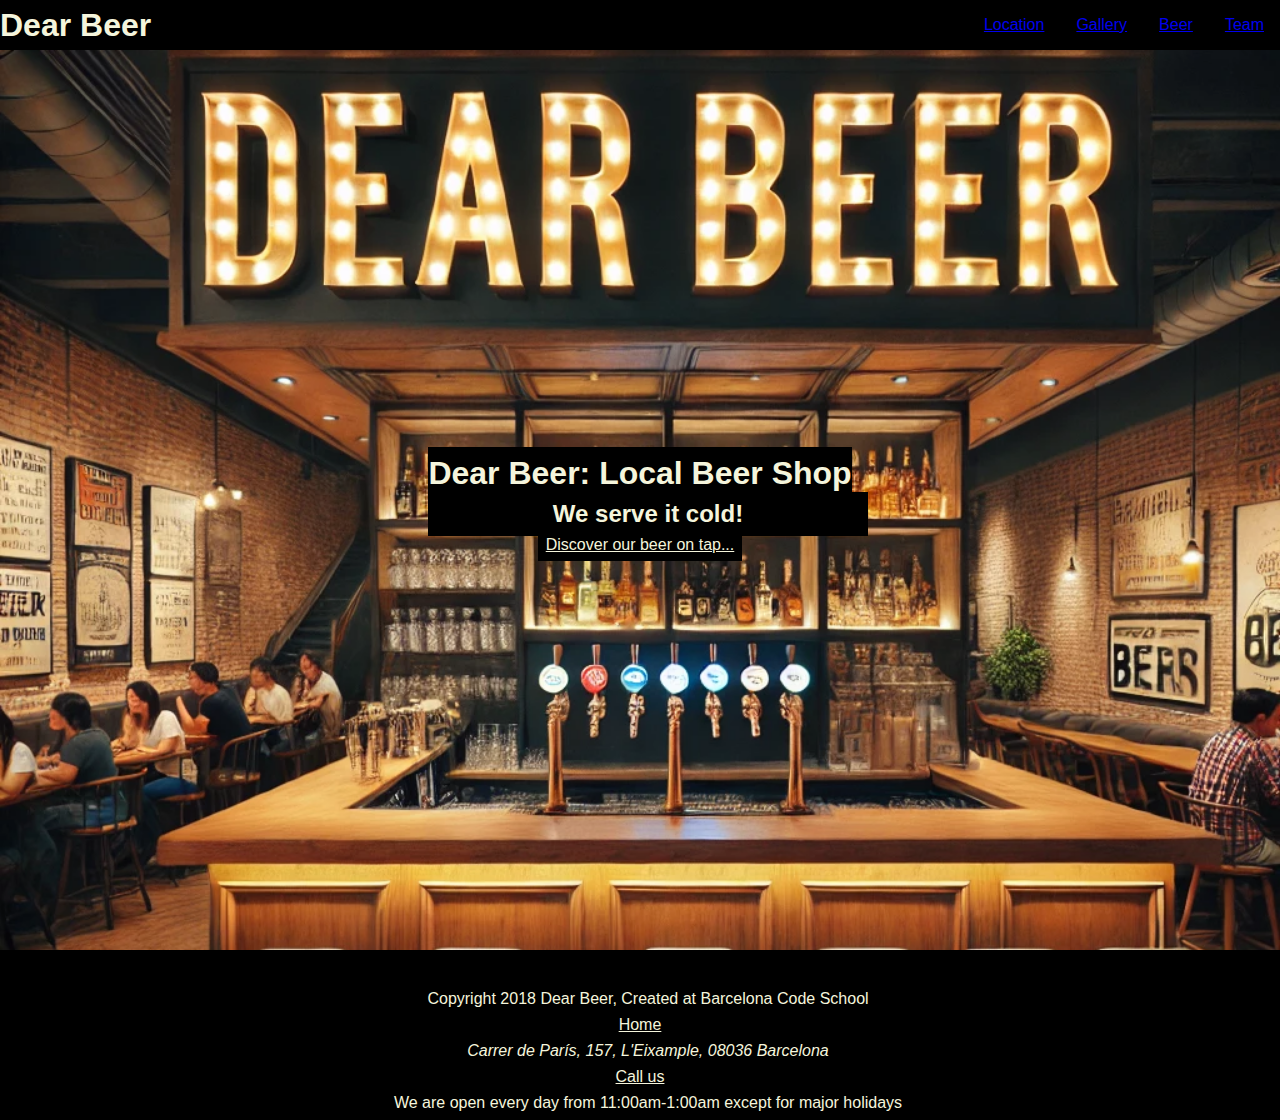
<file: index.html>
<!-- ATTEMPT 2 -->
<!DOCTYPE html>
<html lang="en">

<head>
    <meta charset="UTF-8">
    <meta name="viewport" content="width=device-width, initial-scale=1.0">
    <title>Dear Beer Official Website</title>
    <link rel="stylesheet"
    href="styles.css">
</head>

<body>

    <header class="topbar">

        <h1 id="websitename">Dear Beer</h1>
        <nav>

            <ul class="nav">
               <a href="./Location.html"><li id="loc">Location</li></a> 
               <a href="./Gallery.html"><li id="gall">Gallery</li></a> 
               <a href="./Beer.html"><li id="beer">Beer</li></a> 
               <a href="./Team.html"><li id="team">Team</li></a> 
            </ul>
        </nav>

    </header>



<section class="splash">


 <div>

        <h1 class="h1splash"> Dear Beer: Local Beer Shop</h1>

                <h2 class="h2splash"> We serve it cold!</h2>

       
                <a href= "./Beer.html" id=button> Discover our beer on tap...</a>
        

 </div>
      
</section>
       
 
<footer>


        <p class=h2splash>Copyright 2018 Dear Beer, Created at Barcelona Code School</p>

        <a href="./index.html" id="top"> Home </a>

        <address class=h2splash>Carrer de París, 157, L'Eixample, 08036 Barcelona</address>

        <a href="tel:+34123456789" class=h2splash>Call us</a>

        <p class=h2splash>We are open every day from 11:00am-1:00am except for major holidays</p>


</footer>

</body>

</html>
</file>
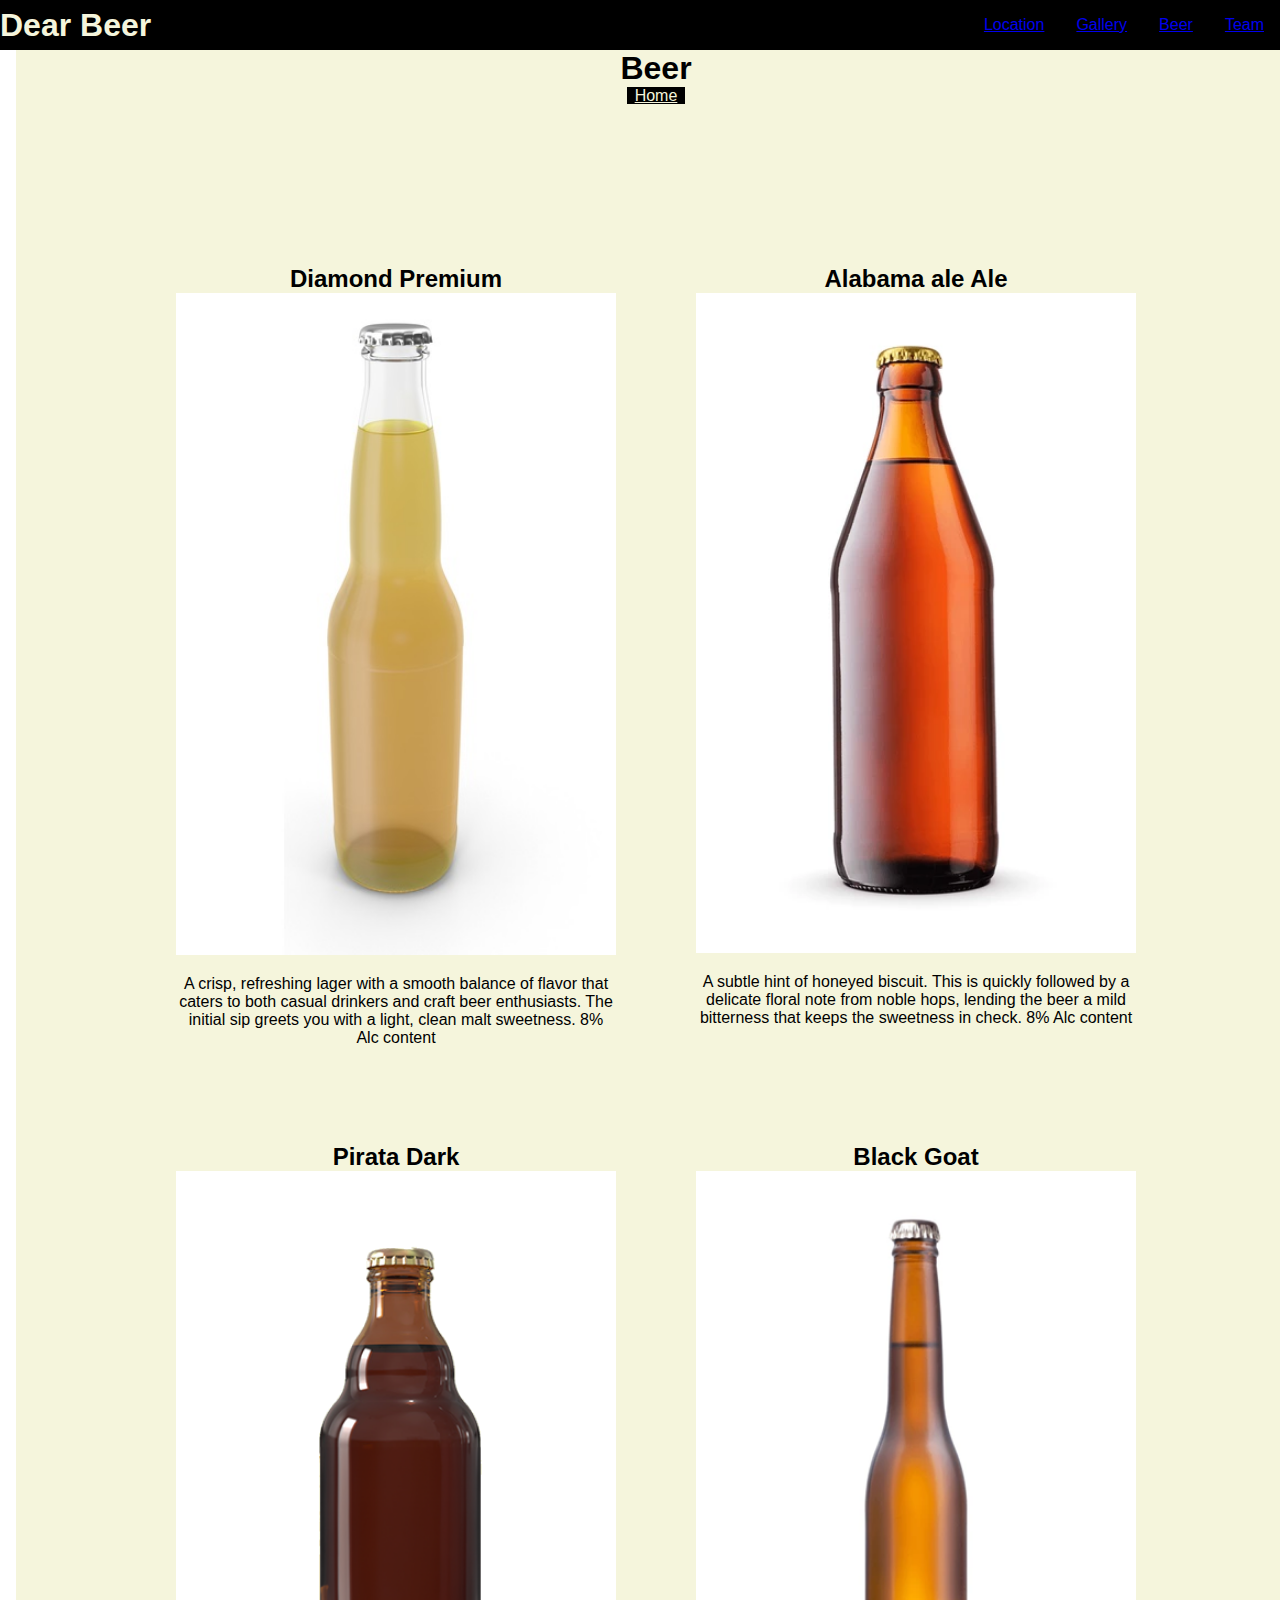
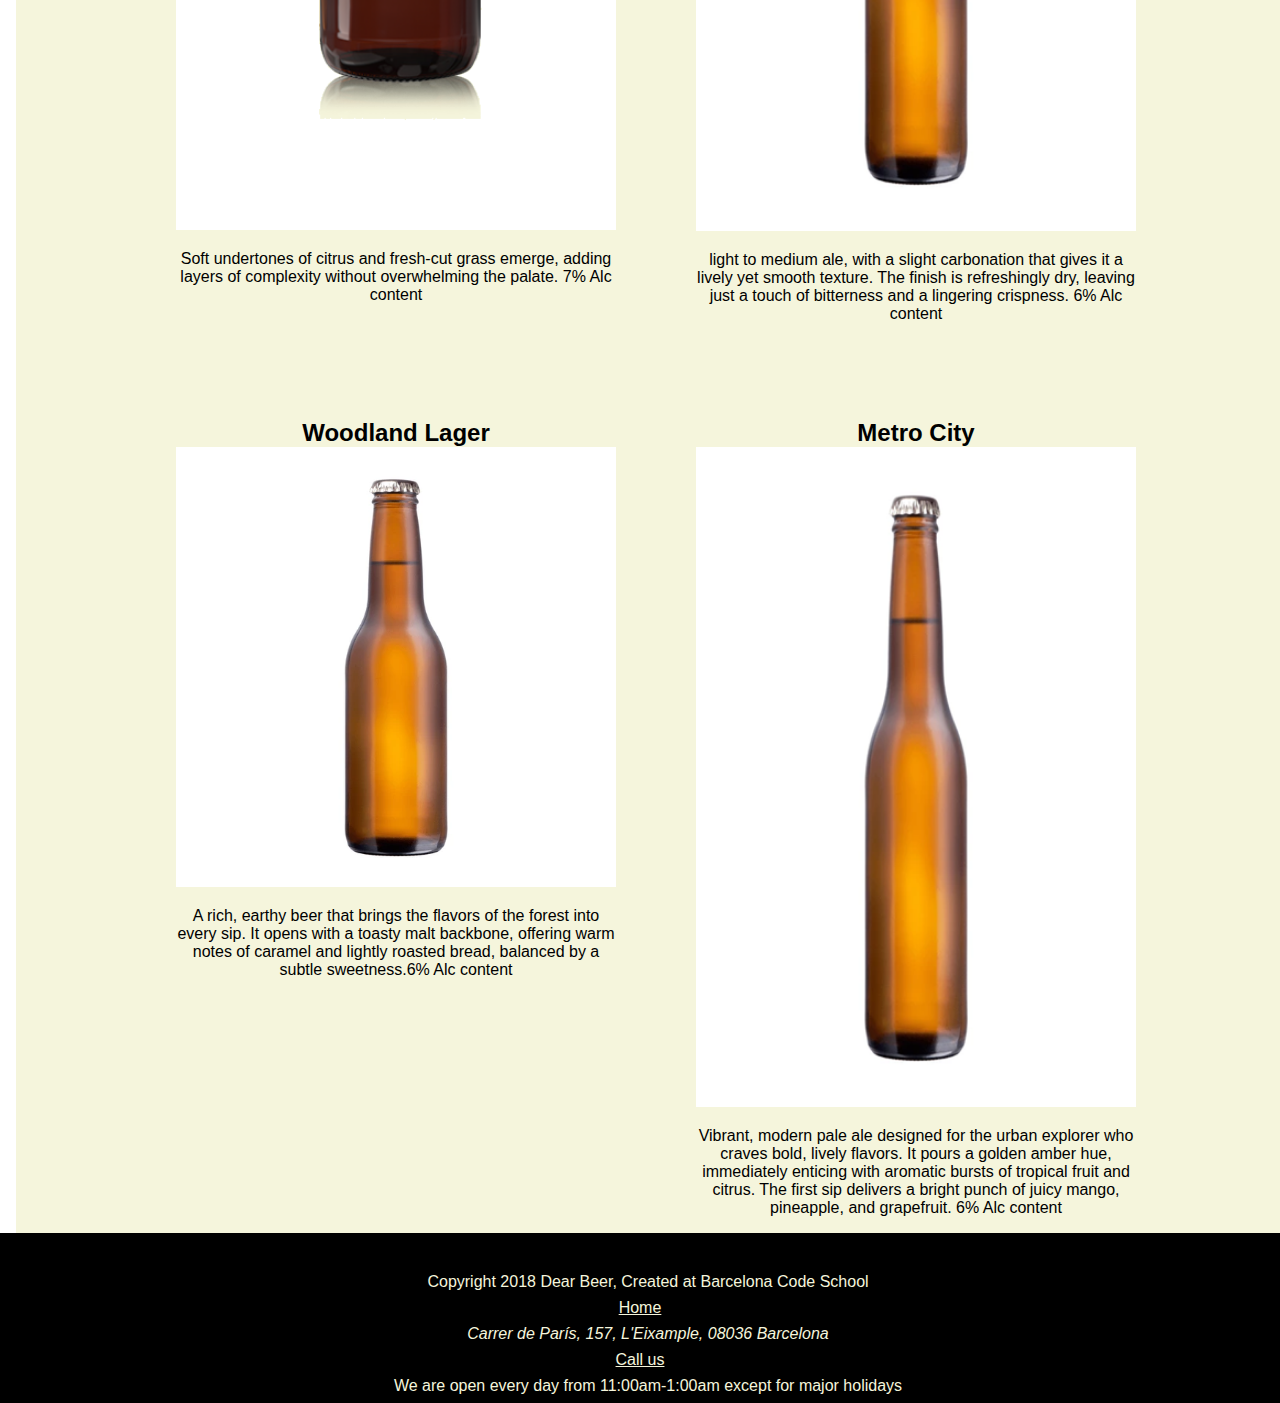
<file: Beer.html>
<!DOCTYPE html>
<html lang="en">
<head>
    <link rel="stylesheet" href="styles.css">
    <meta charset="UTF-8">
    <meta name="viewport" content="width=device-width, initial-scale=1.0">
    <title>Beer</title>
</head>
<body>

    <header class="topbar">

        <h1 id="websitename">Dear Beer</h1>
        <nav>

            <ul class="nav">
                <a href="./Location.html"><li id="loc">Location</li></a> 
               <a href="./Gallery.html"><li id="gall">Gallery</li></a> 
               <a href="./Beer.html"><li id="beer">Beer</li></a> 
               <a href="./Team.html"><li id="team">Team</li></a> 
            </ul>
        </nav>


    </header>

    <section class="beer" id="beer">
    
    
            <h1>Beer</h1>
            <a href="./index.html" id="top"> Home </a>
    
            <div id="brands">
            
                    <div class="card_2">
                            <h2>Diamond Premium</h2>
                             
                            <img src="./images/G01.jpg" alt="beer bottle no label">
    
                            <p>A crisp, refreshing lager with a smooth balance of flavor that caters to both casual drinkers and craft beer enthusiasts. The initial sip greets you with a light, clean malt sweetness. 8% Alc content</p>
    
                    </div>
                    <div class="card_2">
                            <h2>Alabama ale Ale</h2>
                            
                            <img src="./images/brown-beer-bottle-without-label-600nw-2261445065.webp" alt="brown beer bottle no label">
    
                            <p>A subtle hint of honeyed biscuit. This is quickly followed by a delicate floral note from noble hops, lending the beer a mild bitterness that keeps the sweetness in check. 8% Alc content</p>
    
                            
                    </div>
    
                    <div class="card_2">
    
                            <h2>Pirata Dark</h2>
                            
                            <img src="./images/GW-330ml-Artisnal-Bottle.png" alt=" brown beer bottle no label">
    
                            <p>Soft undertones of citrus and fresh-cut grass emerge, adding layers of complexity without overwhelming the palate. 7% Alc content</p>    
    
                    </div>
    
                    <div class="card_2">
                            <h2>Black Goat</h2>
            
                            <img src="./images/brown-glass-bottle-full-beer-600nw-1940303848 NEW.png" alt="brown beer bottle no label">
    
                            <p> light to medium ale, with a slight carbonation that gives it a lively yet smooth texture. The finish is refreshingly dry, leaving just a touch of bitterness and a lingering crispness. 6% Alc content</p>
                            
    
                    </div>
    
                    <div class="card_2">
            
                            <h2>Woodland Lager</h2>
                            
                            <img src="./images/brown-glass-bottle-full-beer-600nw-1940303848.webp" alt="brown beer bottle no label">
    
                            <p>A rich, earthy beer that brings the flavors of the forest into every sip. It opens with a toasty malt backbone, offering warm notes of caramel and lightly roasted bread, balanced by a subtle sweetness.6% Alc content</p>
    
                    </div>
                    
                    <div class="card_2">
                            
                            <h2>Metro City</h2>
    
                            <img src="./images/brown-glass-bottle-full-beer-600nw-1940303848 NEW.png" alt="brown beer bottle no label">
    
                            <p>Vibrant, modern pale ale designed for the urban explorer who craves bold, lively flavors. It pours a golden amber hue, immediately enticing with aromatic bursts of tropical fruit and citrus. The first sip delivers a bright punch of juicy mango, pineapple, and grapefruit. 6% Alc content</p>
                    </div>
    
    
                    </div>
      
    
    </section>
    
    <footer>


        <p class=h2splash>Copyright 2018 Dear Beer, Created at Barcelona Code School</p>

        <a href="./index.html" id="top"> Home </a>

        <address class=h2splash>Carrer de París, 157, L'Eixample, 08036 Barcelona</address>

        <a href="tel:+34123456789" class=h2splash>Call us</a>

        <p class=h2splash>We are open every day from 11:00am-1:00am except for major holidays</p>


</footer>

</body>
</html>
</file>
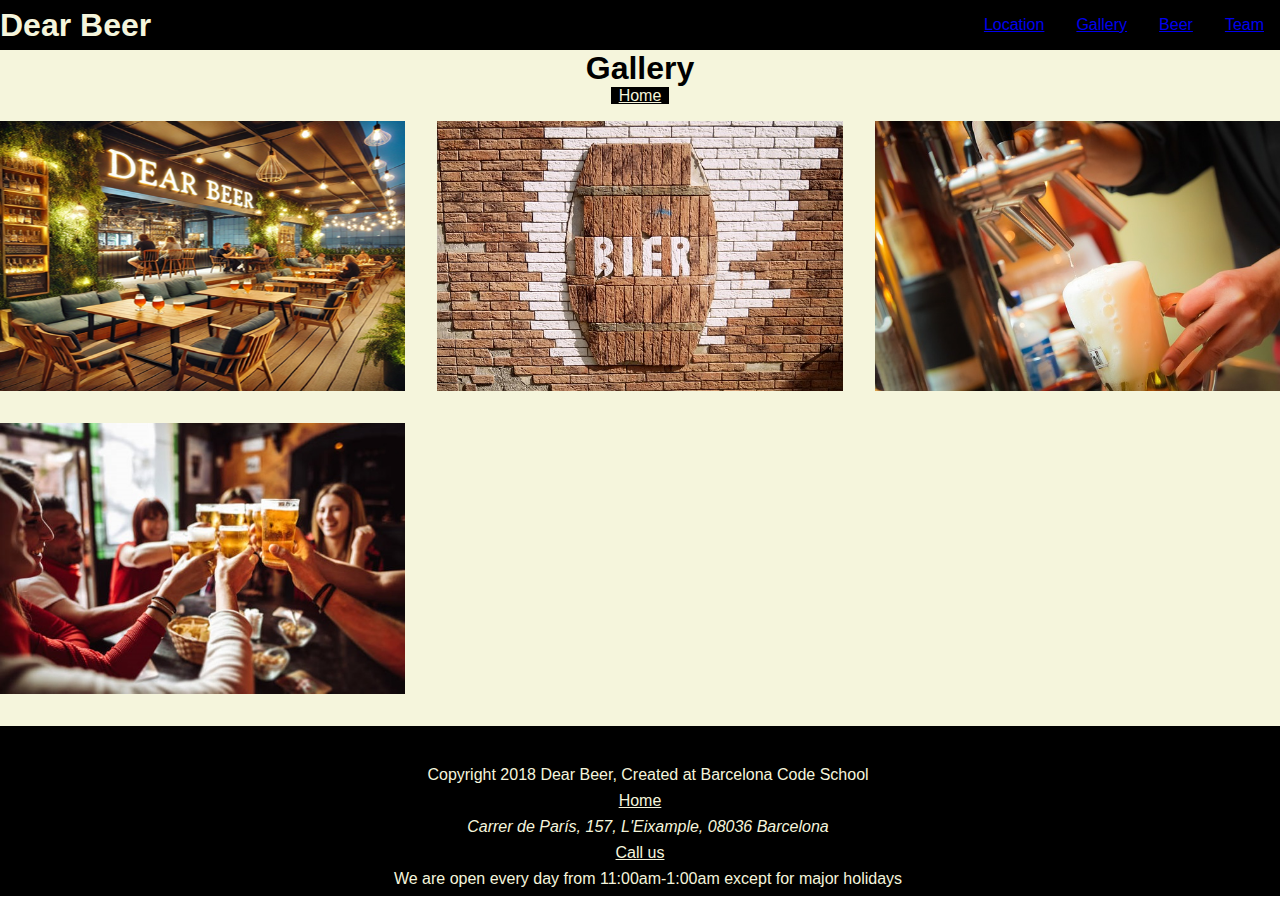
<file: Gallery.html>
<!DOCTYPE html>
<html lang="en">
<head>
    <link rel="stylesheet" href="styles.css">
    <meta charset="UTF-8">
    <meta name="viewport" content="width=device-width, initial-scale=1.0">
    <title>Gallery</title>
</head>
<body>
    

    <header class="topbar">

        <h1 id="websitename">Dear Beer</h1>
        <nav>

            <ul class="nav">
                <a href="./Location.html"><li id="loc">Location</li></a> 
                <a href="./Gallery.html"><li id="gall">Gallery</li></a> 
                <a href="./Beer.html"><li id="beer">Beer</li></a> 
                <a href="./Team.html"><li id="team">Team</li></a> 
            </ul>
        </nav>

    </header>


    <section class="gallery" id="gallery">
        <h1> Gallery</h1>
        <a href="./index.html" id="top"> Home </a>
           
            <div class="innergrid"> 
                   
                   
            <img src="./images/DALL·E 2024-10-21 09.31.15 - NEW.png" alt="stylish outdoor seating area for a bar called 'Dear Beer,' featuring comfortable wooden benches and tables. The area is surrounded by string lights" >
            <img src="./images/beer-4238715_640.jpg" alt="wall decor beer barrel labeled 'Bier'">
            <img src="./images/beer-939438_640.jpg" alt="draft of beer being poured">
            <img src="./images/istockphoto-1091469178-612x612.jpg" alt="group of people cheering with beers">
                
    
            </div>
    
    
    </section>


    <footer>


        <p class=h2splash>Copyright 2018 Dear Beer, Created at Barcelona Code School</p>

        <a href="./index.html" id="top"> Home </a>

        <address class=h2splash>Carrer de París, 157, L'Eixample, 08036 Barcelona</address>

        <a href="tel:+34123456789" class=h2splash>Call us</a>

        <p class=h2splash>We are open every day from 11:00am-1:00am except for major holidays</p>


</footer>

</body>
</html>
</file>
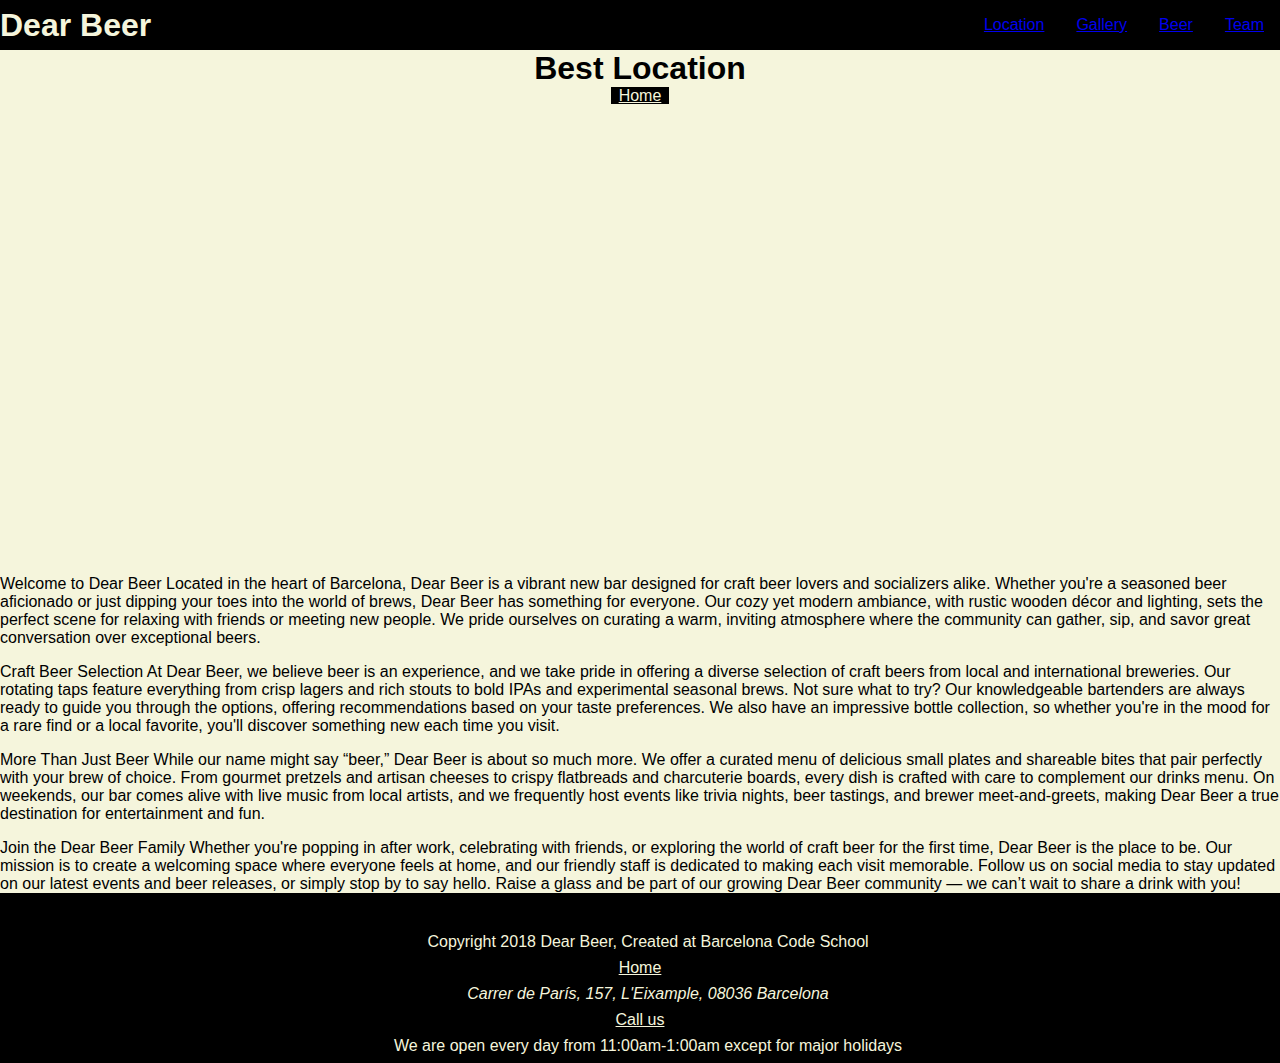
<file: Location.html>
<!DOCTYPE html>
<html lang="en">
<head>
    <link rel="stylesheet" href="styles.css">
    <meta charset="UTF-8">
    <meta name="viewport" content="width=device-width, initial-scale=1.0">
    <title>Location</title>
</head>
<body>
    <header class="topbar">

        <h1 id="websitename">Dear Beer</h1>
        <nav>

            <ul class="nav">
                <a href="./Location.html"><li id="loc">Location</li></a> 
               <a href="./Gallery.html"><li id="gall">Gallery</li></a> 
               <a href="./Beer.html"><li id="beer">Beer</li></a> 
               <a href="./Team.html"><li id="team">Team</li></a>  
            </ul>
        </nav>

    </header>


    <section class="best" id="best">

        <h1> Best Location</h1>
    
        <a href="./index.html" id="top"> Home </a>
    
        <iframe class=map src="https://www.google.com/maps/embed?pb=!1m18!1m12!1m3!1d2993.1669828971985!2d2.1482240767681007!3d41.39217987129923!2m3!1f0!2f0!3f0!3m2!1i1024!2i768!4f13.1!3m3!1m2!1s0x12a4a29991f50309%3A0xa6b60c3379db2652!2sBarcelona%20Code%20School!5e0!3m2!1sen!2ses!4v1729508511068!5m2!1sen!2ses" width="600" height="450" style="border:0;" allowfullscreen="" loading="lazy" referrerpolicy="no-referrer-when-downgrade"></iframe>
    
        <p class="pbest">Welcome to Dear Beer
            Located in the heart of Barcelona, Dear Beer is a vibrant new bar designed for craft beer lovers and socializers alike. Whether you're a seasoned beer aficionado or just dipping your toes into the world of brews, Dear Beer has something for everyone. Our cozy yet modern ambiance, with rustic wooden décor and lighting, sets the perfect scene for relaxing with friends or meeting new people. We pride ourselves on curating a warm, inviting atmosphere where the community can gather, sip, and savor great conversation over exceptional beers. </p>
            
           <p class="pbest">Craft Beer Selection
            At Dear Beer, we believe beer is an experience, and we take pride in offering a diverse selection of craft beers from local and international breweries. Our rotating taps feature everything from crisp lagers and rich stouts to bold IPAs and experimental seasonal brews. Not sure what to try? Our knowledgeable bartenders are always ready to guide you through the options, offering recommendations based on your taste preferences. We also have an impressive bottle collection, so whether you're in the mood for a rare find or a local favorite, you'll discover something new each time you visit.</p> 
            
           <p class="pbest"> More Than Just Beer
            While our name might say “beer,” Dear Beer is about so much more. We offer a curated menu of delicious small plates and shareable bites that pair perfectly with your brew of choice. From gourmet pretzels and artisan cheeses to crispy flatbreads and charcuterie boards, every dish is crafted with care to complement our drinks menu. On weekends, our bar comes alive with live music from local artists, and we frequently host events like trivia nights, beer tastings, and brewer meet-and-greets, making Dear Beer a true destination for entertainment and fun.</p>
            
           <p class="pbest" id="lastpbest"> Join the Dear Beer Family
            Whether you're popping in after work, celebrating with friends, or exploring the world of craft beer for the first time, Dear Beer is the place to be. Our mission is to create a welcoming space where everyone feels at home, and our friendly staff is dedicated to making each visit memorable. Follow us on social media to stay updated on our latest events and beer releases, or simply stop by to say hello. Raise a glass and be part of our growing Dear Beer community — we can’t wait to share a drink with you! </p>
    
    
    </section>




    <footer>


        <p class=h2splash>Copyright 2018 Dear Beer, Created at Barcelona Code School</p>

        <a href="./index.html" id="top"> Home </a>

        <address class=h2splash>Carrer de París, 157, L'Eixample, 08036 Barcelona</address>

        <a href="tel:+34123456789" class=h2splash>Call us</a>

        <p class=h2splash>We are open every day from 11:00am-1:00am except for major holidays</p>


</footer>

</body>
</html>
</file>
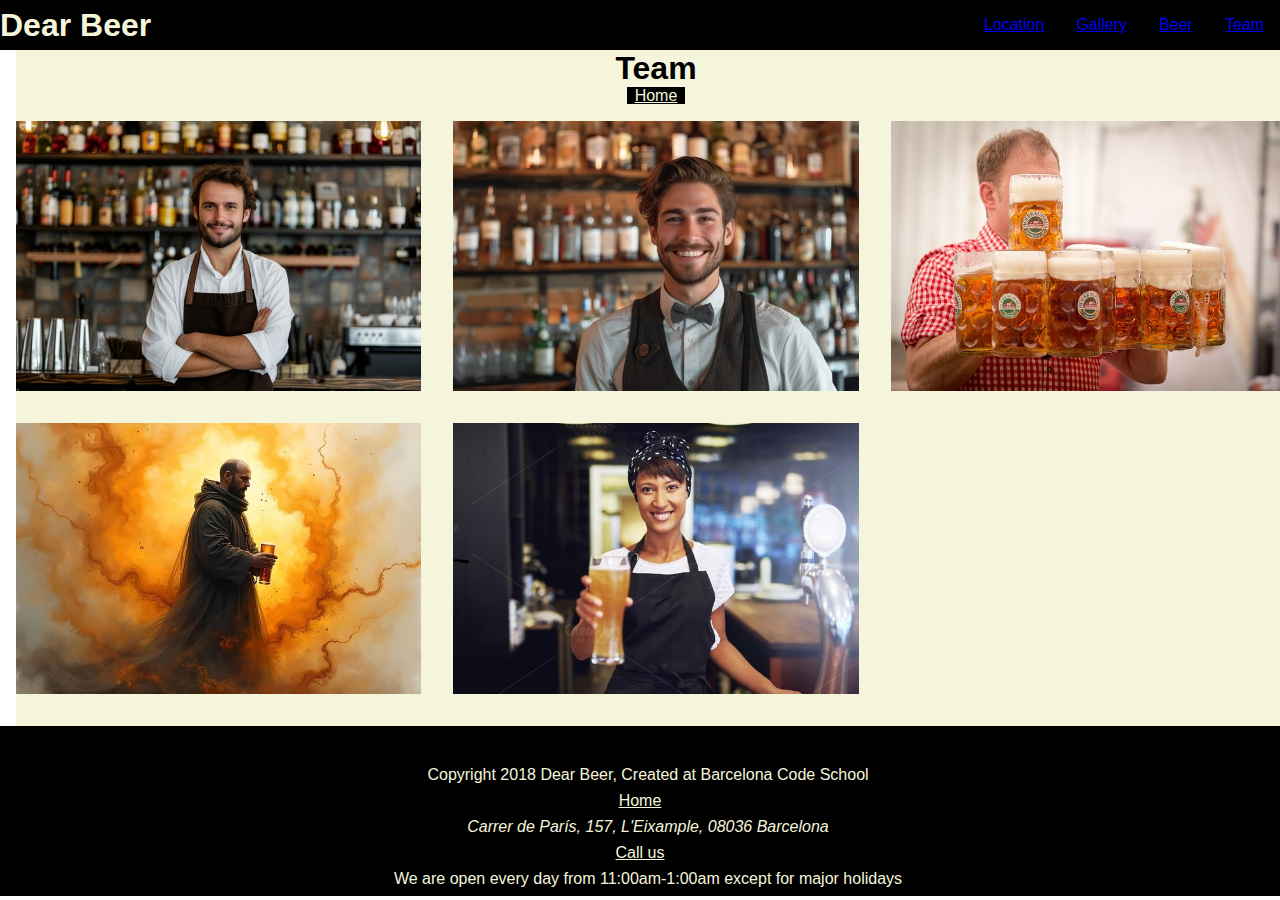
<file: Team.html>
<!DOCTYPE html>
<html lang="en">
<head>
    <link rel="stylesheet" href="styles.css">
    <meta charset="UTF-8">
    <meta name="viewport" content="width=device-width, initial-scale=1.0">
    <title>Team</title>
</head>
<body>
    <header class="topbar">

        <h1 id="websitename">Dear Beer</h1>
        <nav>

            <ul class="nav">
               <a href="./Location.html"><li id="loc">Location</li></a> 
               <a href="./Gallery.html"><li id="gall">Gallery</li></a> 
               <a href="./Beer.html"><li id="beer">Beer</li></a> 
               <a href="./Team.html"><li id="team">Team</li></a> 
            </ul>
        </nav>

    </header>
    
    <section class="team" id="team">     
        <h1>Team</h1>

        <a href="./index.html" id="top"> Home </a>
        <div class="innergrid">

                <img src="./images/bar-8577373_640.jpg" alt="smiling young bartender 1">
                <img src="./images/bar-8577369_640.jpg" alt="smiling young bartender 2">
                <img src="./images/folk-festival-1434523_640.jpg" alt="Man carrying many draft beers">
                <img src="./images/ai-generated-9070736_640.jpg" alt="Grim reaper carrying beer in flames">
                <img src="./images/d3ff2a4f4237d33246d36d5a762dd1c6.jpg" alt="Woman holding beer in brewery">

        </div> 

        


</section>


<footer>


    <p class=h2splash>Copyright 2018 Dear Beer, Created at Barcelona Code School</p>

    <a href="./index.html" id="top"> Home </a>

    <address class=h2splash>Carrer de París, 157, L'Eixample, 08036 Barcelona</address>

    <a href="tel:+34123456789" class=h2splash>Call us</a>

    <p class=h2splash>We are open every day from 11:00am-1:00am except for major holidays</p>


</footer>

    
</body>
</html>
</file>
<file: styles.css>
/* selector { 
 property: value;
    anotherPRoperty: value;
*/
   


h1 {
    color: black;
    font-family:Arial, Helvetica, sans-serif;
    width: 100%;
    margin: 0;
    text-align: center;


}

.h1splash {
    color: beige;
    background-color: black;
    font-family:Arial, Helvetica, sans-serif;
    margin: 0;
    padding-top: .5rem;
}

.h2splash {

    color: beige;
    background-color: black;
    font-family:Arial, Helvetica, sans-serif;
    width: 100%;
    margin: 0;
    padding: .5rem;

}

h2 {
    margin-bottom: 40px;
    margin: 0;
    color: black;
    font-family:Arial, Helvetica, sans-serif;
}

p {
    color: black;
    font-family:Arial, Helvetica, sans-serif;
    font-size: 16px;
    width: 100%;

}


.topbar {
    height: 50px;
    width: 100%;
    margin: 0;
    align-items: center;
    background-color: black;
    Display: flex;


}


#websitename {
    margin: 0;
    justify-content: space-between;
    position: relative;
    color:beige;
    text-align: left;

}

.nav {
    display: flex;
    justify-content:end;
    font-family:Arial, Helvetica, sans-serif;
    list-style-type: none;
    color:beige;
    align-items: center;
    text-align: center;
    position: relative;
    
}

#loc {

    margin-right: 16px;

}

#gall {
    margin-right: 16px;
    margin-left:16px;
}


#beer {
    margin-right: 16px;
    margin-left:16px;
}

#team {
    margin-right: 16px;
    margin-left:16px;
}

.splash {

   background-image: url(./images/DALL·E\ 2024-10-21\ 09.30.43\ -\ .webp);
   background-size: cover;
   background-position: top;
   background-repeat: no-repeat;
   background-attachment: fixed;
   width: 100%;
   height: 100vh;
   text-align:center;
   display: flex;
   align-items:center;
   justify-content: center;


}

#button {
    background: black;
    color:beige;
    font-family:Arial, Helvetica, sans-serif;
    padding: .5rem;
    padding-top: 0;

}

#top {

    background: black;
    color:beige;
    font-family:Arial, Helvetica, sans-serif;
    padding-left: .5rem;
    padding-right: .5rem;

    
}

.best {

width: 100%;
background-color: beige;
text-align: center;

}

.pbest {

  text-align: left;  
  

}

#lastpbest {
    margin: 0;

}

.map {
    align-items: center;
    margin: 0;
    width: 100%;


}

.gallery {

    margin: 0;
    width: 100%;
    background-color: beige;
    border:5px;
    text-align: center;


}

.innergrid {
display: grid;
grid-template-columns: 1fr 1fr 1fr;
gap: 2rem;
padding-bottom: 2rem;
padding-top: 1rem;



}


img {
   width: 100%;


}

body {
    margin: 0;


}

.beer {

    margin: 0;
    width: 100%;
    background-color: beige;
    border:5px;
    text-align: center;

}

    
#brands {

    display: grid;
    grid-template-columns: 1fr 1fr; 
    gap: 5rem; 
    margin: 10rem;
    margin-bottom: 0;
    
}

.card_2 {

    border: 2px;  
    border-radius: 5px; 
    text-align: center; 

}

.team {
   
    margin: 0;
    width: 100%;
    background-color: beige;
    border:5px;
    text-align: center;  
}

footer {

    background-color: black;
    text-align: center;
    padding-top: 2rem;

}

@media all and (max-width: 800px) {
    
    .innergrid {
        grid-template-columns: 1fr 1fr;
    }



}

@media all and (max-width: 460px) {
        .innergrid {
            grid-template-columns: 1fr;
        }

        #brands {
            grid-template-columns: 1fr;
    
        }

}
</file>
